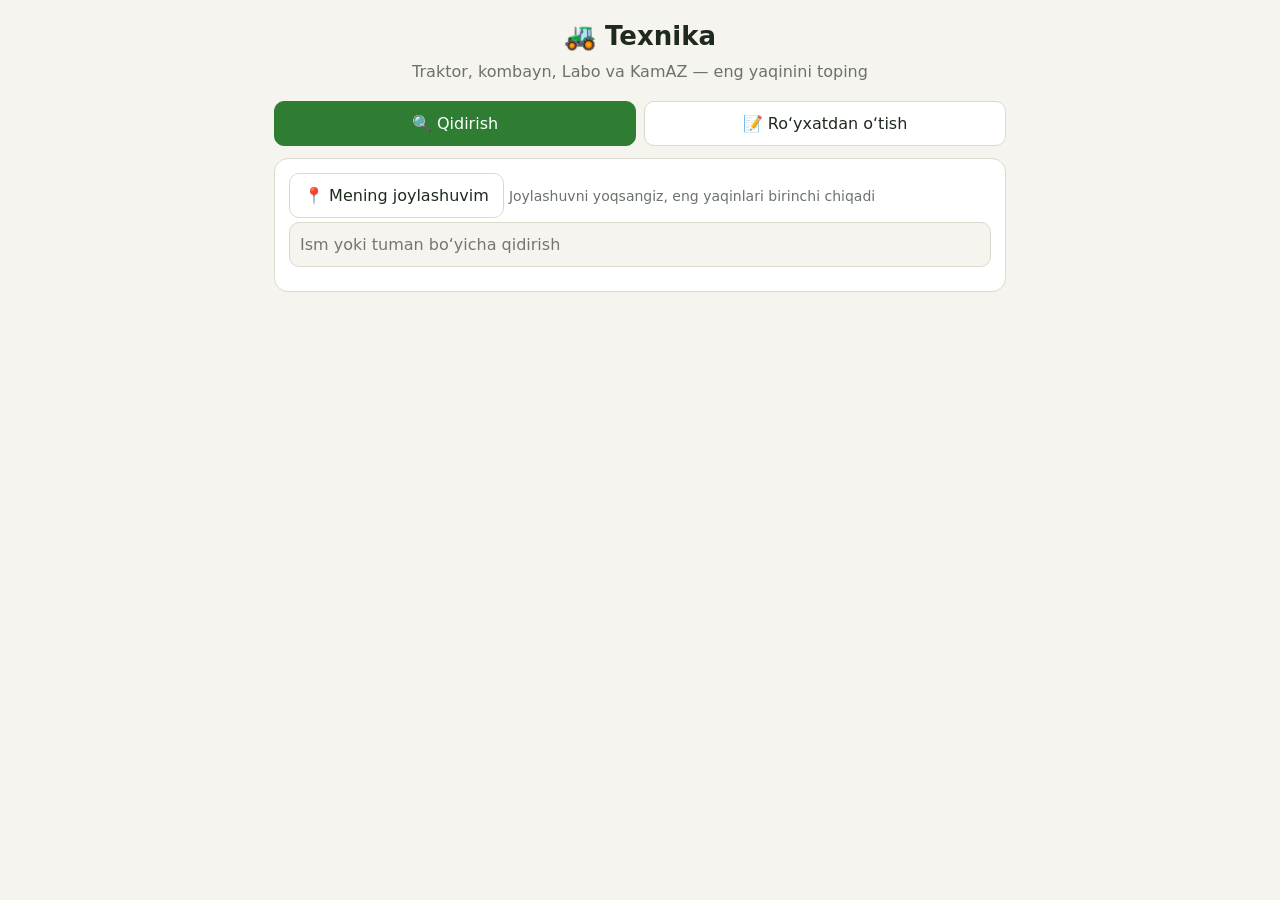
<file: inde.html>
<!DOCTYPE html>
<html lang="uz">
<head>
  <meta charset="UTF-8">
  <meta name="viewport" content="width=device-width, initial-scale=1">
  <title>Texnika — yaqin atrofdagi texnikani toping</title>
  <link rel="stylesheet" href="main.css">
</head>
<body>
  <header>
    <h1>🚜 Texnika</h1>
    <p>Traktor, kombayn, Labo va KamAZ — eng yaqinini toping</p>
  </header>

  <nav>
    <button id="btnSearch" class="tab active">🔍 Qidirish</button>
    <button id="btnReg" class="tab">📝 Ro‘yxatdan o‘tish</button>
  </nav>

  <main>
    <!-- QIDIRISH -->
    <section id="secSearch">
      <div class="card">
        <button id="btnLoc" class="btn">📍 Mening joylashuvim</button>
        <span id="locInfo" class="muted">Joylashuvni yoqsangiz, eng yaqinlari birinchi chiqadi</span>
        <input id="searchText" placeholder="Ism yoki tuman bo‘yicha qidirish">
        <div id="chips" class="chips"></div>
      </div>
      <div id="list"></div>
    </section>

    <!-- RO'YXATDAN O'TISH -->
    <section id="secReg" class="hidden">
      <form id="regForm" class="card">
        <div class="row">
          <label>Ism <input id="firstName" required></label>
          <label>Familiya <input id="lastName" required></label>
        </div>
        <label>Telefon raqam
          <input id="phone" type="tel" placeholder="+998 90 123 45 67" required>
        </label>
        <label>Qanday ish qilasiz?
          <select id="type"></select>
        </label>
        <label>Tuman / qishloq <input id="district"></label>
        <label>Narx (ixtiyoriy) <input id="price" placeholder="1 ga — 300 000 so‘m"></label>
        <label>Izoh (ixtiyoriy) <textarea id="desc" rows="2"></textarea></label>
        <button type="button" id="btnRegLoc" class="btn">📍 Joylashuvimni aniqlash</button>
        <span id="regLocInfo" class="muted">aniqlanmagan</span>
        <button type="submit" class="btn primary">Saqlash</button>
        <p id="msg" class="muted"></p>
      </form>
    </section>
  </main>

  <script src="script.js"></script>
</body>
</html>
</file>
<file: main.css>
:root {
  --bg: #f6f4ee; --card: #ffffff; --text: #1f2a1f;
  --muted: #6a736a; --accent: #2f7d32; --line: #dcd8cc;
}
@media (prefers-color-scheme: dark) {
  :root { --bg: #141a14; --card: #1d261d; --text: #e8ede8; --muted: #9aa59a; --accent: #5fbf63; --line: #2f3b2f; }
}
* { box-sizing: border-box; }
body { margin: 0; background: var(--bg); color: var(--text); font: 16px/1.45 system-ui, -apple-system, "Segoe UI", sans-serif; }
header { text-align: center; padding: 18px 12px 6px; }
header h1 { margin: 0; font-size: 26px; }
header p { margin: 4px 0 0; color: var(--muted); }
nav { display: flex; gap: 8px; max-width: 760px; margin: 12px auto; padding: 0 14px; }
main { max-width: 760px; margin: auto; padding: 0 14px 30px; }
.tab { flex: 1; }
button, .btn { font: inherit; border: 1px solid var(--line); background: var(--card); color: var(--text);
  padding: 10px 14px; border-radius: 10px; cursor: pointer; text-decoration: none; display: inline-block; }
.active, .primary { background: var(--accent); color: #fff; border-color: var(--accent); }
.card { background: var(--card); border: 1px solid var(--line); border-radius: 14px; padding: 14px; margin-bottom: 12px; }
label { display: block; font-size: 14px; color: var(--muted); margin: 8px 0; }
input, select, textarea { width: 100%; font: inherit; padding: 10px; margin-top: 4px; border-radius: 10px;
  border: 1px solid var(--line); background: var(--bg); color: var(--text); }
.row { display: flex; gap: 10px; }
.row label { flex: 1; }
.muted { color: var(--muted); font-size: 14px; }
.chips { display: flex; flex-wrap: wrap; gap: 6px; margin-top: 10px; }
.chips button { padding: 6px 12px; border-radius: 999px; font-size: 14px; }
.tag { display: inline-block; background: var(--accent); color: #fff; border-radius: 999px; padding: 2px 10px; font-size: 13px; }
.item h3 { margin: 0 0 4px; font-size: 18px; }
.actions { display: flex; gap: 8px; margin-top: 10px; flex-wrap: wrap; }
.hidden { display: none; }
@media (max-width: 480px) { .row { flex-direction: column; gap: 0; } }
</file>
